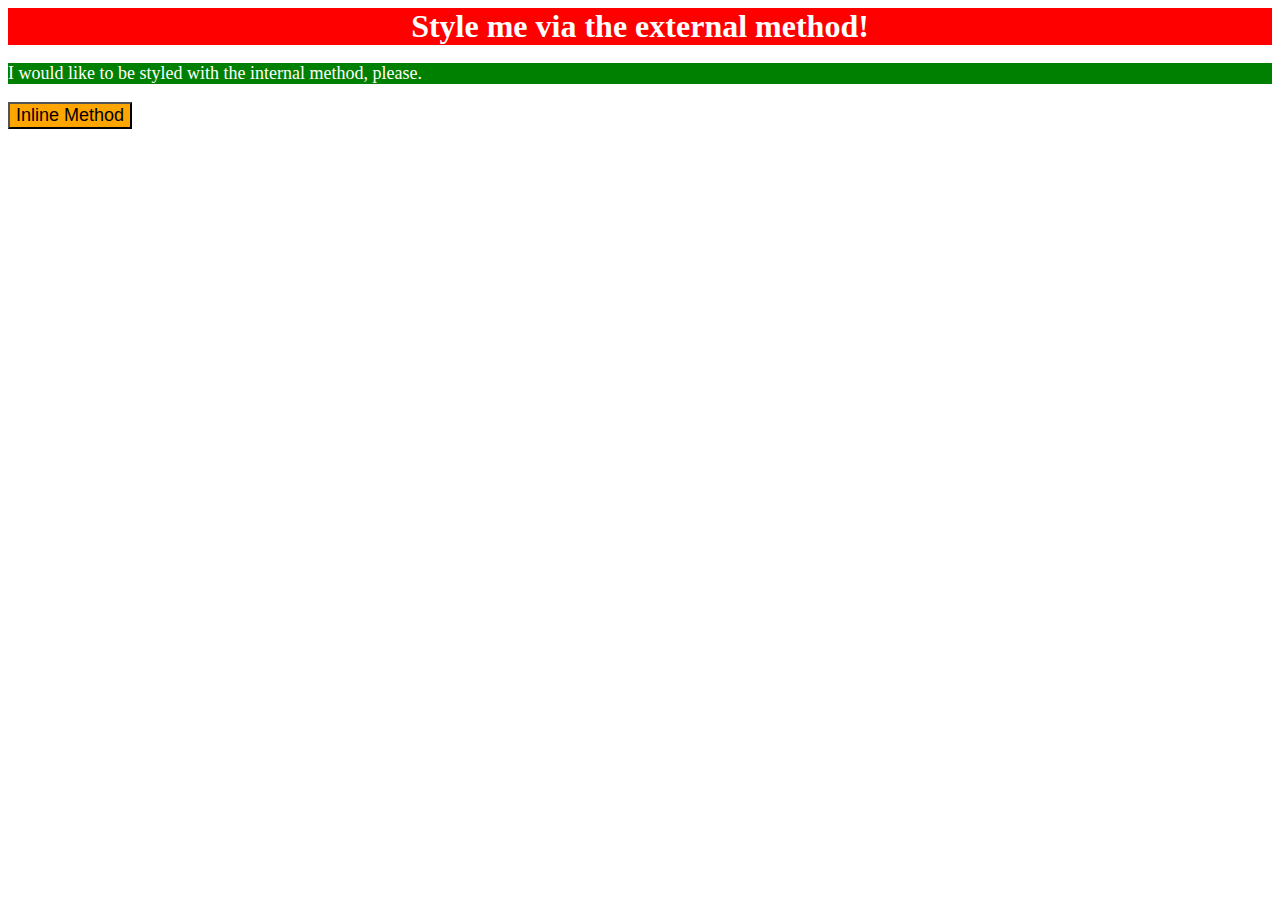
<file: 0_foundations/01-css-methods/index.html>
<!DOCTYPE html>
<html lang="en">
  <head>
    <meta charset="UTF-8">
    <meta http-equiv="X-UA-Compatible" content="IE=edge">
    <meta name="viewport" content="width=device-width, initial-scale=1.0">
    <title>Methods for Adding CSS</title>
    <link rel="stylesheet" href="styles.css">
    <style>
      p {
        background-color: green;
        color: white;
        font-size: 18px;
      }
    </style>
  </head>
  <body>
    <div>Style me via the external method!</div>
    <p>I would like to be styled with the internal method, please.</p>
    <button style="background-color: orange; font-size: 18px;">Inline Method</button>
  </body>
</html>
</file>
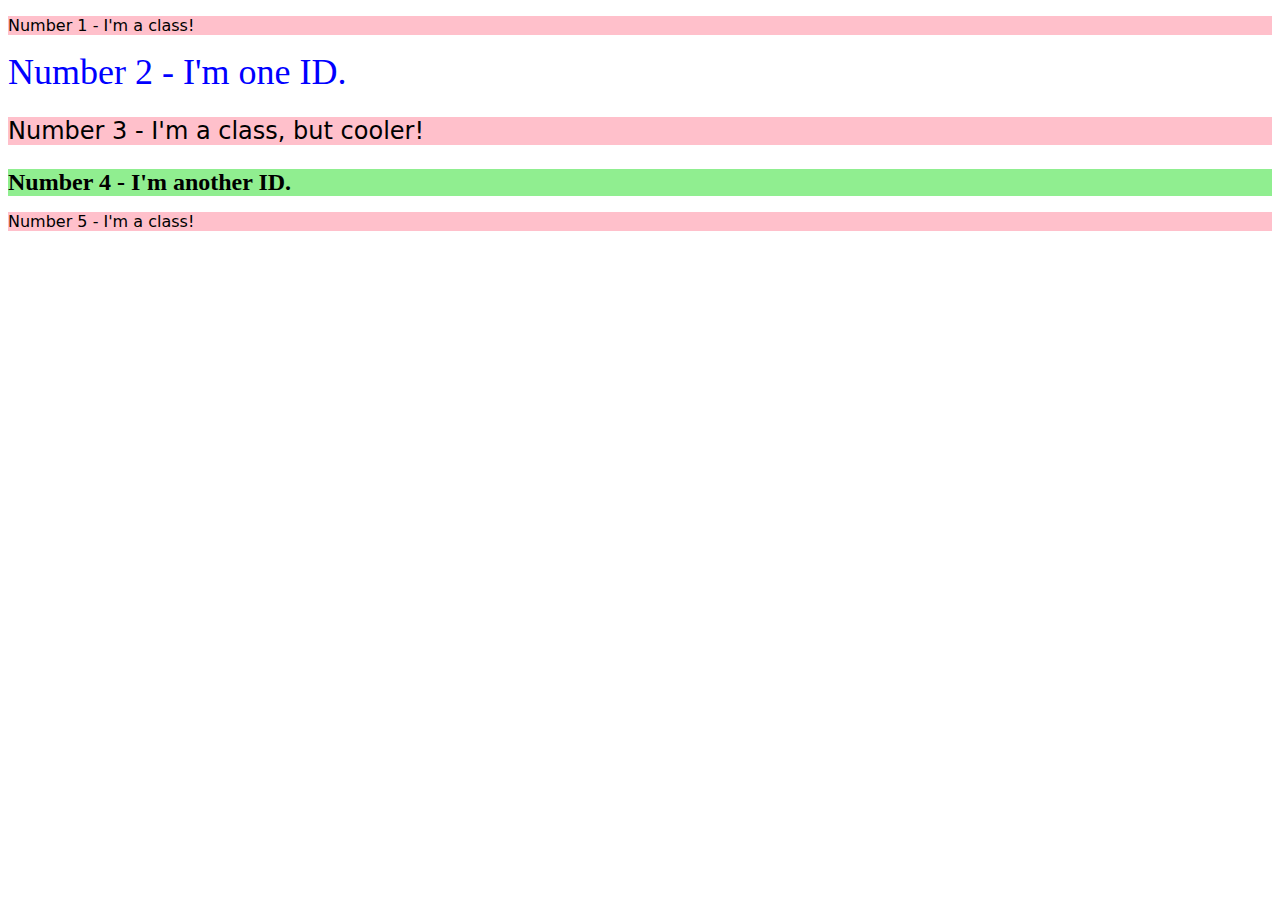
<file: 0_foundations/02-class-id-selectors/index.html>
<!DOCTYPE html>
<html lang="en">
  <head>
    <meta charset="UTF-8">
    <meta http-equiv="X-UA-Compatible" content="IE=edge">
    <meta name="viewport" content="width=device-width, initial-scale=1.0">
    <title>Class and ID Selectors</title>
    <link rel="stylesheet" href="style.css">
  </head>
  <body>
    <p class="odd">Number 1 - I'm a class!</p>
    <div id="num2">Number 2 - I'm one ID.</div>
    <p class="odd" id="num3">Number 3 - I'm a class, but cooler!</p>
    <div id="num4">Number 4 - I'm another ID.</div>
    <p class="odd">Number 5 - I'm a class!</p>
  </body>
</html>
</file>
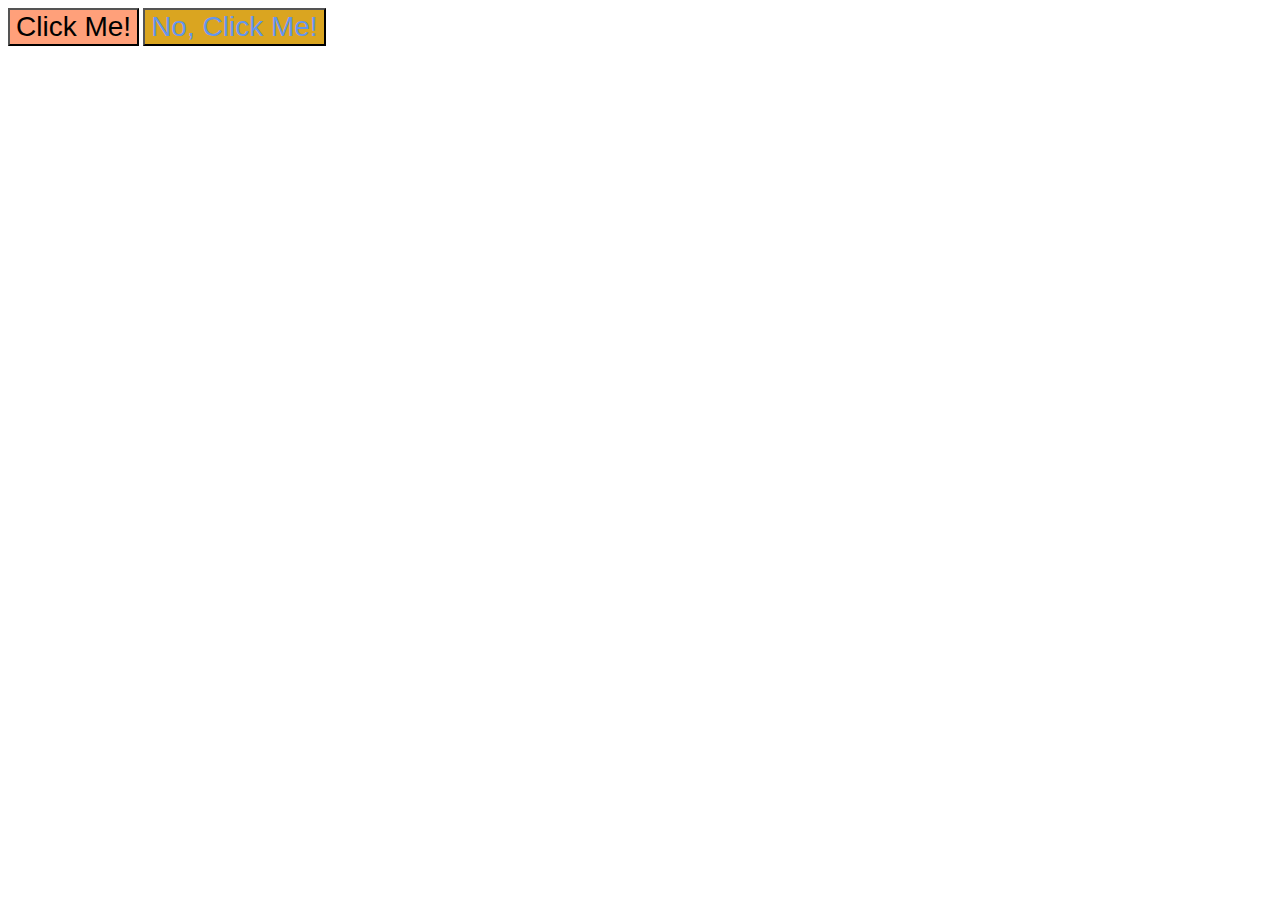
<file: 0_foundations/03-grouping-selectors/index.html>
<!DOCTYPE html>
<html lang="en">
  <head>
    <meta charset="UTF-8">
    <meta http-equiv="X-UA-Compatible" content="IE=edge">
    <meta name="viewport" content="width=device-width, initial-scale=1.0">
    <title>Grouping Selectors</title>
    <link rel="stylesheet" href="style.css">
  </head>
  <body>
    <button class="btn1">Click Me!</button>
    <button class="btn2">No, Click Me!</button>
  </body>
</html>
</file>
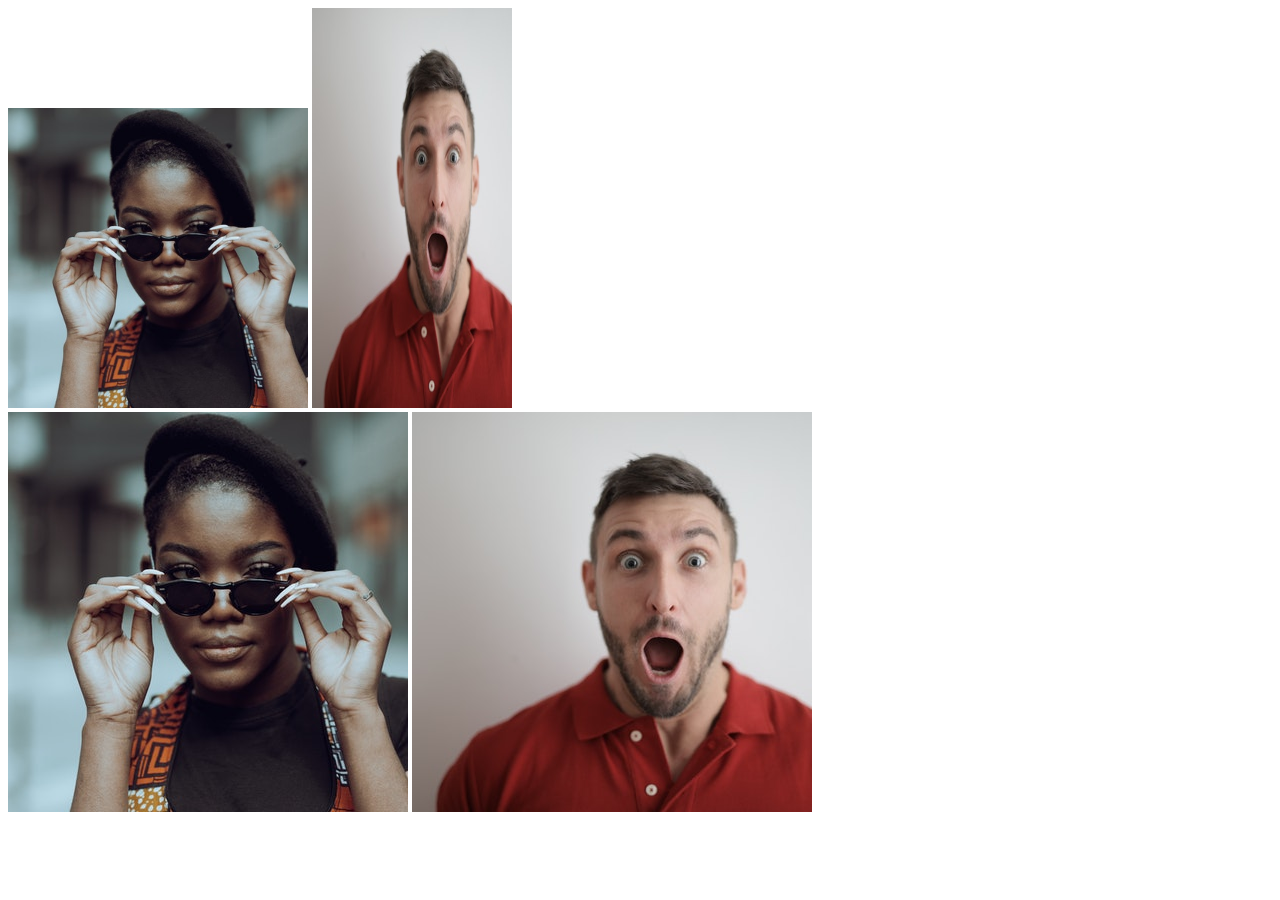
<file: 0_foundations/04-chaining-selectors/index.html>
<!DOCTYPE html>
<html lang="en">
  <head>
    <meta charset="UTF-8">
    <meta http-equiv="X-UA-Compatible" content="IE=edge">
    <meta name="viewport" content="width=device-width, initial-scale=1.0">
    <title>Chaining Selectors</title>
    <link rel="stylesheet" href="style.css">
  </head>
  <body>
    <!-- Use the classes BELOW this line -->
    <div>
      <img class="avatar proportioned" src="./pexels-katho-mutodo-8434791.jpg" alt="Woman with glasses">
      <img class="avatar distorted" src="./pexels-andrea-piacquadio-3777931.jpg" alt="Man with surprised expression">
    </div>
    <!-- Use the classes ABOVE this line -->
    <div>
      <img class="original proportioned" src="./pexels-katho-mutodo-8434791.jpg" alt="Woman with glasses">
      <img class="original distorted" src="./pexels-andrea-piacquadio-3777931.jpg" alt="Man with surprised expression">
    </div>
  </body>
</html>
</file>
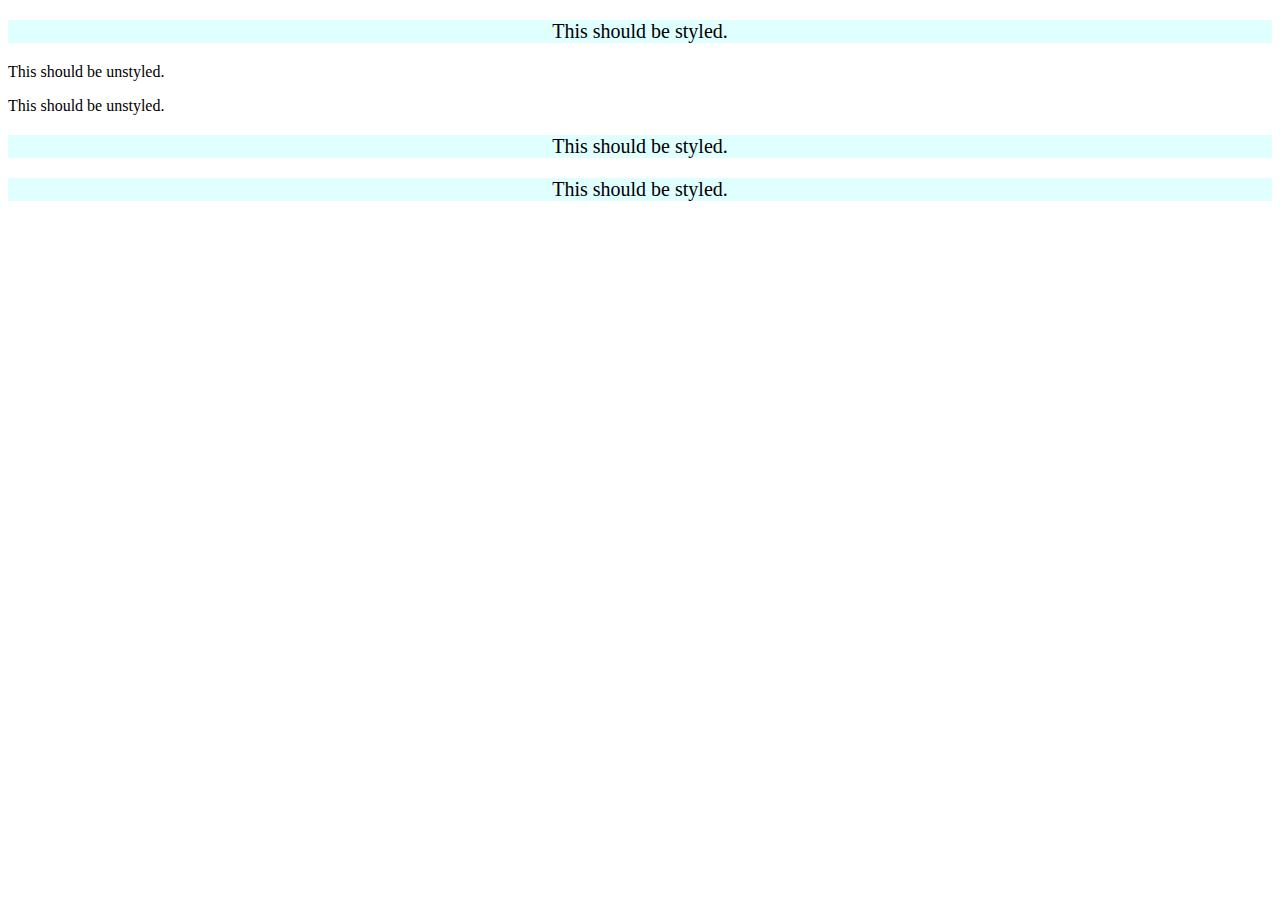
<file: 0_foundations/05-descendant-combinator/index.html>
<!DOCTYPE html>
<html lang="en">
  <head>
    <meta charset="UTF-8">
    <meta http-equiv="X-UA-Compatible" content="IE=edge">
    <meta name="viewport" content="width=device-width, initial-scale=1.0">
    <title>Descendant Combinator</title>
    <link rel="stylesheet" href="style.css">
  </head>
  <body>
    <div class="container">
      <p class="text">This should be styled.</p>
    </div>
    <p class="text">This should be unstyled.</p>
    <p class="text">This should be unstyled.</p>
    <div class="container">
      <p class="text">This should be styled.</p>
      <p class="text">This should be styled.</p>
    </div>
  </body>
</html>
</file>
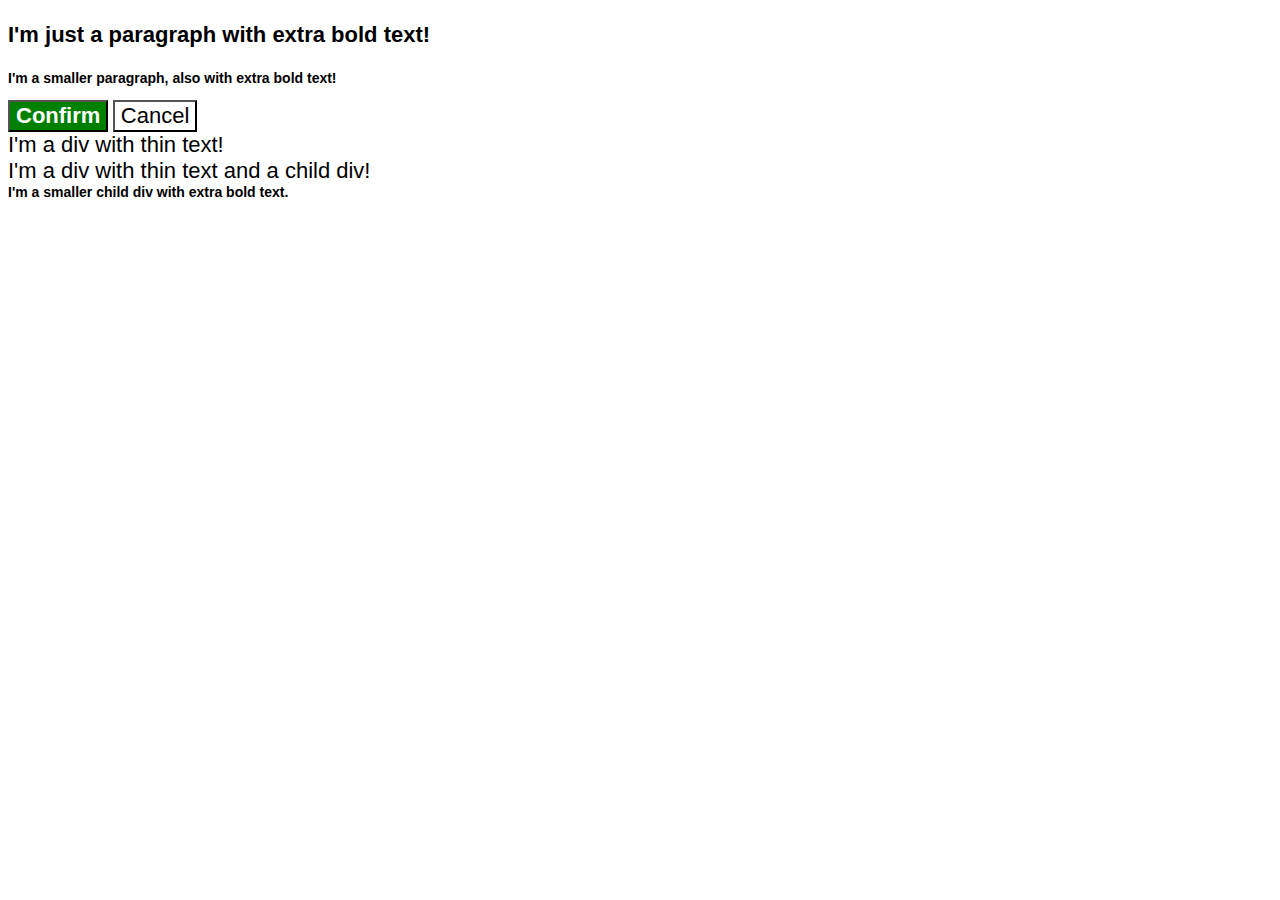
<file: 0_foundations/06-cascade-fix/index.html>
<!DOCTYPE html>
<html lang="en">
  <head>
    <meta charset="UTF-8">
    <meta http-equiv="X-UA-Compatible" content="IE=edge">
    <meta name="viewport" content="width=device-width, initial-scale=1.0">
    <title>Fix the Cascade</title>
    <link rel="stylesheet" href="style.css">
  </head>
  <body>
    <p class="para">I'm just a paragraph with extra bold text!</p>
    <p class="para small-para">I'm a smaller paragraph, also with extra bold text!</p>

    <button id="confirm-button" class="button confirm">Confirm</button>
    <button id="cancel-button" class="button cancel">Cancel</button>

    <div class="text">I'm a div with thin text!</div>
    <div class="text">I'm a div with thin text and a child div!
      <div class="text child">I'm a smaller child div with extra bold text.</div>
    </div>
  </body>
</html>
</file>
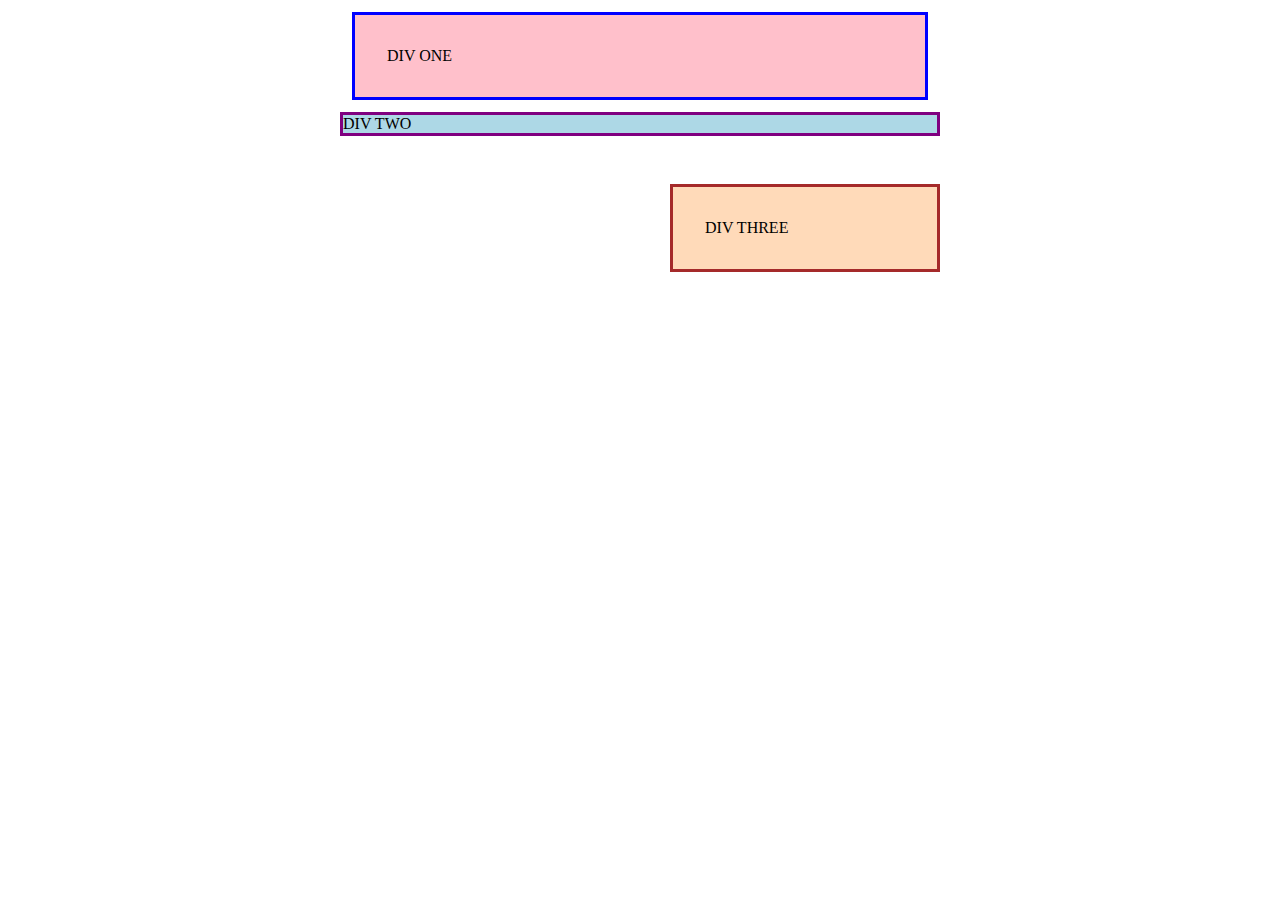
<file: 1_margin-and-padding/01-margin-and-padding-1/index.html>
<!DOCTYPE html>
<html lang="en">
  <head>
    <meta charset="UTF-8">
    <meta http-equiv="X-UA-Compatible" content="IE=edge">
    <meta name="viewport" content="width=device-width, initial-scale=1.0">
    <title>Margin and Padding exercise</title>
    <link rel="stylesheet" href="style.css">
  </head>
  <body>
    <div class="one">
      DIV ONE
    </div>
    <div class="two">
      DIV TWO
    </div>
    <div class="three">
      DIV THREE
    </div>
  </body>
</html>
</file>
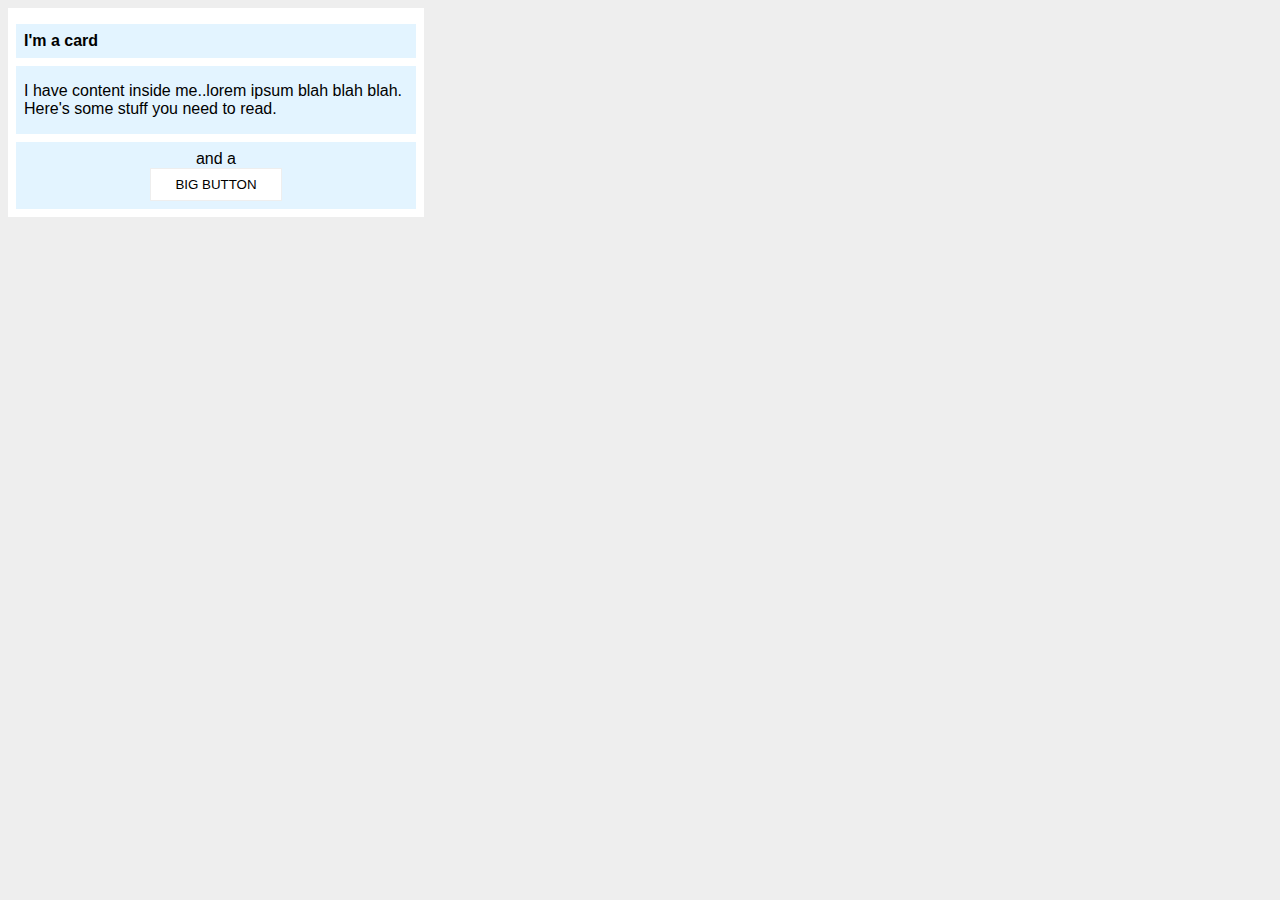
<file: 1_margin-and-padding/02-margin-and-padding-2/index.html>
<!DOCTYPE html>
<html lang="en">
  <head>
    <meta charset="UTF-8">
    <meta http-equiv="X-UA-Compatible" content="IE=edge">
    <meta name="viewport" content="width=device-width, initial-scale=1.0">
    <title>Margin and Padding exercise 2</title>
    <link rel="stylesheet" href="style.css">
  </head>
  <body>
    <div class="card">
      <h1 class="title">I'm a card</h1>
      <div class="content">I have content inside me..lorem ipsum blah blah blah. Here's some stuff you need to read.</div>
      <div class="button-container">and a <button>BIG BUTTON</button></div>
    </div>
  </body>
</html>
</file>
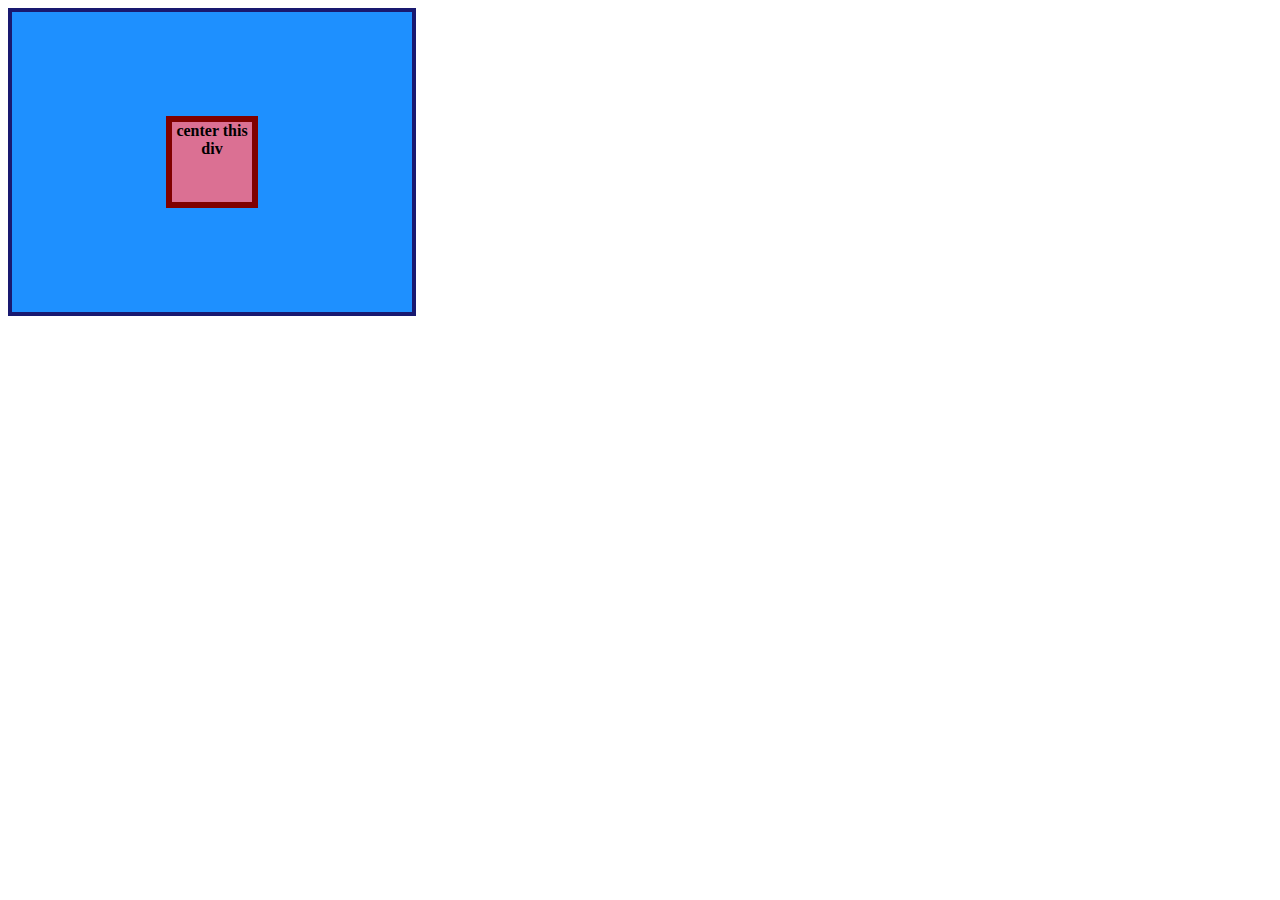
<file: 2_flex/01-flex-center/index.html>
<!DOCTYPE html>
<html lang="en">
  <head>
    <meta charset="UTF-8">
    <meta http-equiv="X-UA-Compatible" content="IE=edge">
    <meta name="viewport" content="width=device-width, initial-scale=1.0">
    <title>CENTER THIS DIV</title>
    <link rel="stylesheet" href="style.css">
  </head>
  <body>
    <div class="container">
      <div class="box">center this div</div>
    </div>
  </body>
</html>
</file>
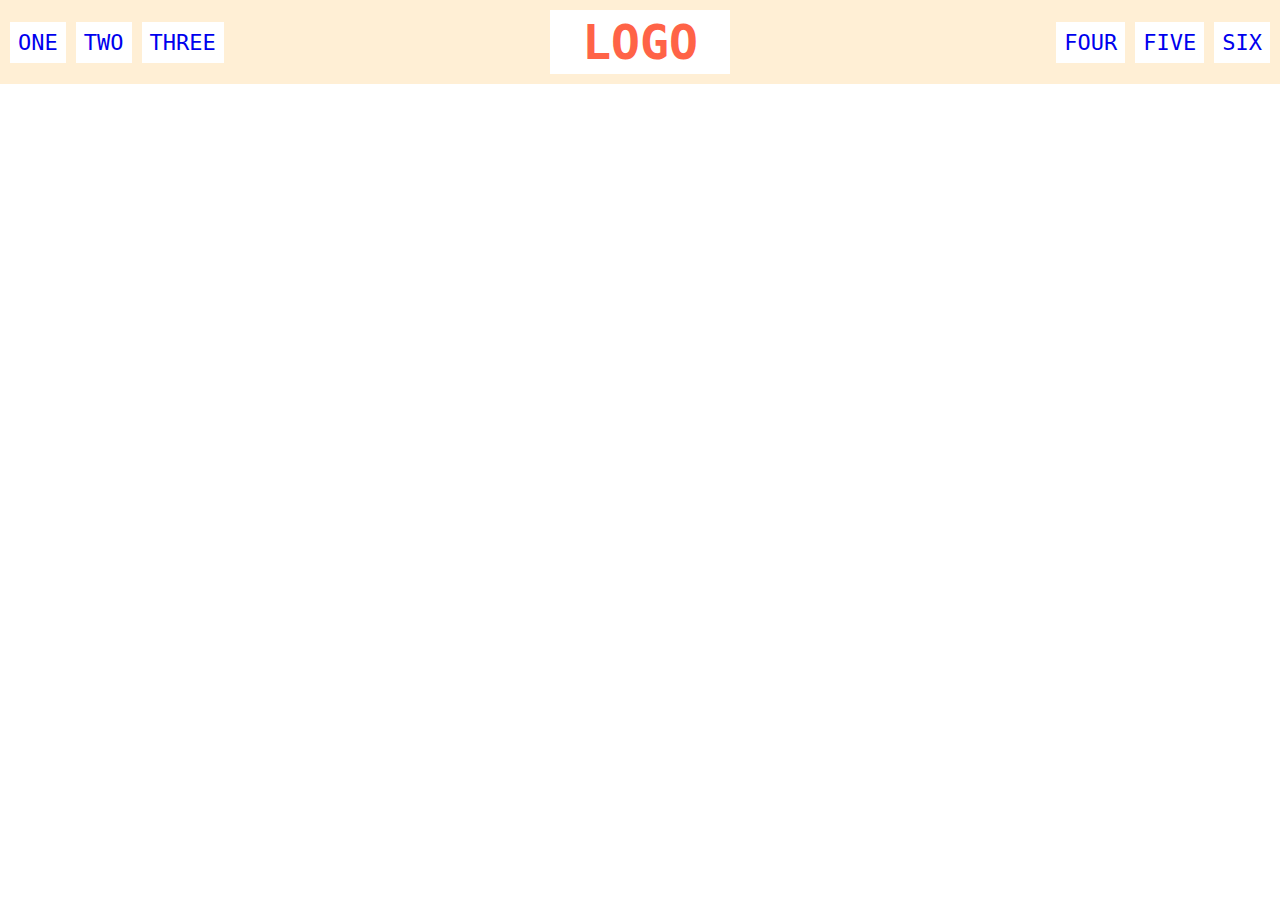
<file: 2_flex/02-flex-header/index.html>
<!DOCTYPE html>
<html lang="en">
  <head>
    <meta charset="UTF-8">
    <meta http-equiv="X-UA-Compatible" content="IE=edge">
    <meta name="viewport" content="width=device-width, initial-scale=1.0">
    <title>Flex Header</title>
    <link rel="stylesheet" href="style.css">
  </head>
  <body>
    <div class="header">
      <div class="left-links">
        <ul>
          <li><a href="#">ONE</a></li>
          <li><a href="#">TWO</a></li>
          <li><a href="#">THREE</a></li>
        </ul>
      </div>
      <div class="logo">LOGO</div>
      <div class="right-links">
        <ul>
          <li><a href="#">FOUR</a></li>
          <li><a href="#">FIVE</a></li>
          <li><a href="#">SIX</a></li>
        </ul>
      </div>
    </div>
  </body>
</html>
</file>
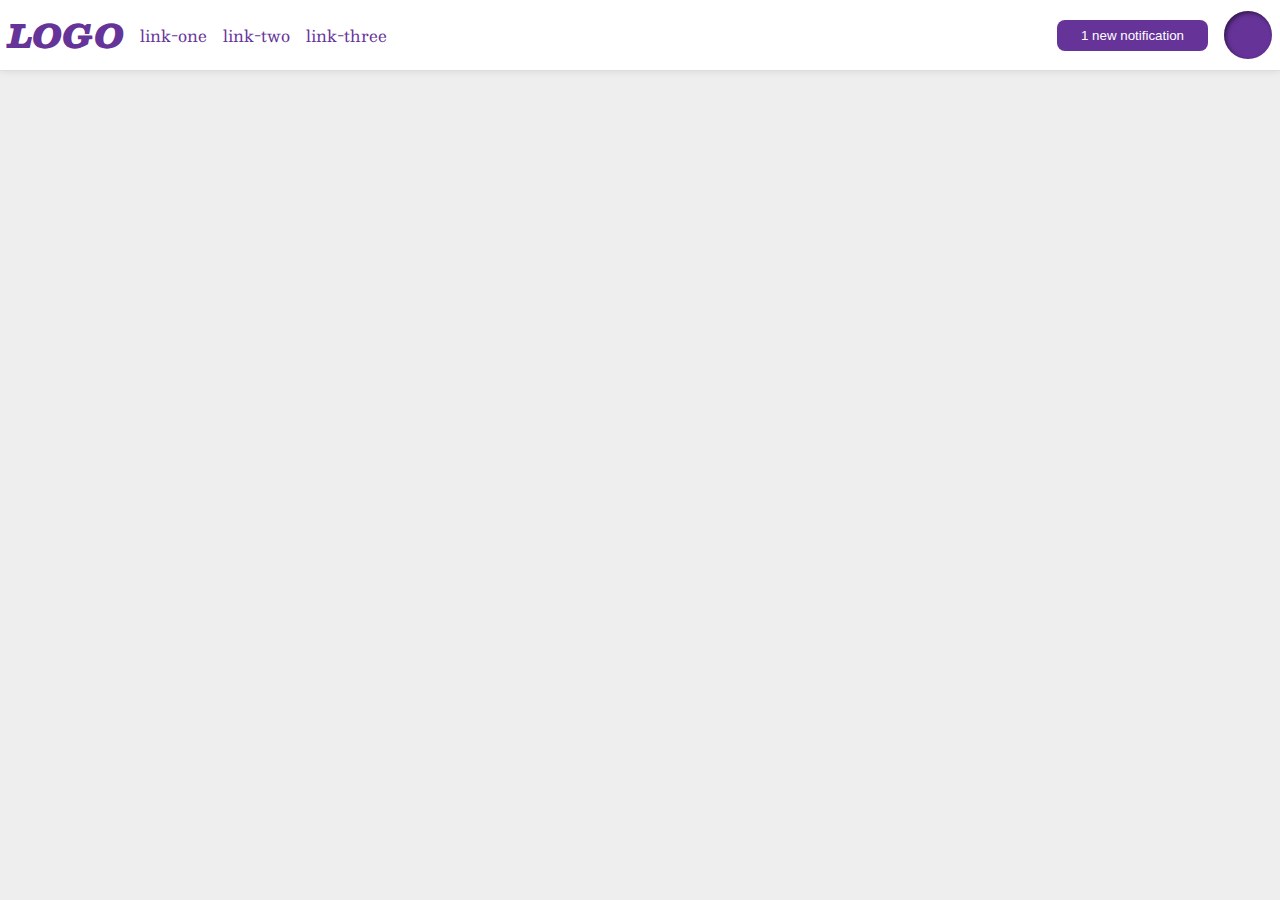
<file: 2_flex/03-flex-header-2/index.html>
<!DOCTYPE html>
<html lang="en">
  <head>
    <meta charset="UTF-8">
    <meta http-equiv="X-UA-Compatible" content="IE=edge">
    <meta name="viewport" content="width=device-width, initial-scale=1.0">
    <title>Flex Header 2</title>
    <link rel="stylesheet" href="style.css">
  </head>
  <body>
    <div class="header">
      <div class="left-content">
        <div class="logo">
          LOGO
        </div>
        <ul class="links">
          <li><a href="google.com">link-one</a></li>
          <li><a href="google.com">link-two</a></li>
          <li><a href="google.com">link-three</a></li>
        </ul>
      </div>
      <div class="right-content">
        <button class="notifications">
          1 new notification
        </button>
        <div class="profile-image"></div>
      </div>
    </div>
  </body>
</html>
</file>
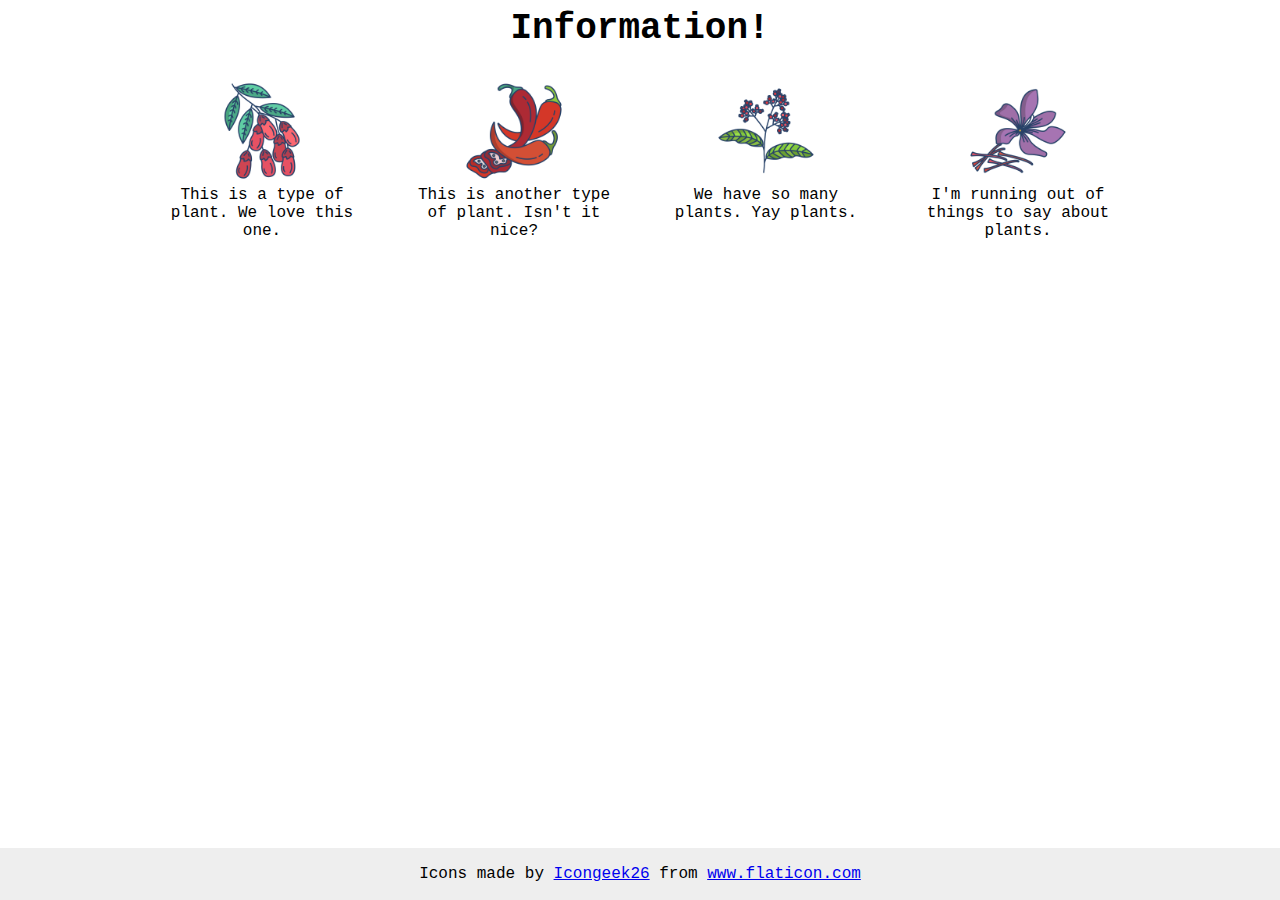
<file: 2_flex/04-flex-information/index.html>
<!DOCTYPE html>
<html lang="en">
  <head>
    <meta charset="UTF-8">
    <meta http-equiv="X-UA-Compatible" content="IE=edge">
    <meta name="viewport" content="width=device-width, initial-scale=1.0">
    <title>Information</title>
    <link rel="stylesheet" href="style.css">
  </head>
  <body>
    <div class="title">Information!</div>

    <div class="content">
      <div class="content-item">
        <img src="./images/barberry.png" alt="barberry">
        <div class="text">This is a type of plant. We love this one.</div>
      </div>

      <div class="content-item">
        <img src="./images/chilli.png" alt="chili">
        <div class="text">This is another type of plant. Isn't it nice?</div>
      </div>

      <div class="content-item">
        <img src="./images/pepper.png" alt="pepper">
        <div class="text">We have so many plants. Yay plants.</div>
     </div>

      <div class="content-item">
        <img src="./images/saffron.png" alt="saffron">
        <div class="text">I'm running out of things to say about plants.</div>
      </div>
    </div>

    <!-- disregard this section, it's here to give attribution to the creator of these icons -->
    <div class="footer">
      <div>Icons made by <a href="https://www.flaticon.com/authors/icongeek26" title="Icongeek26">Icongeek26</a> from <a href="https://www.flaticon.com/" title="Flaticon">www.flaticon.com</a></div>
    </div>
  </body>
</html>
</file>
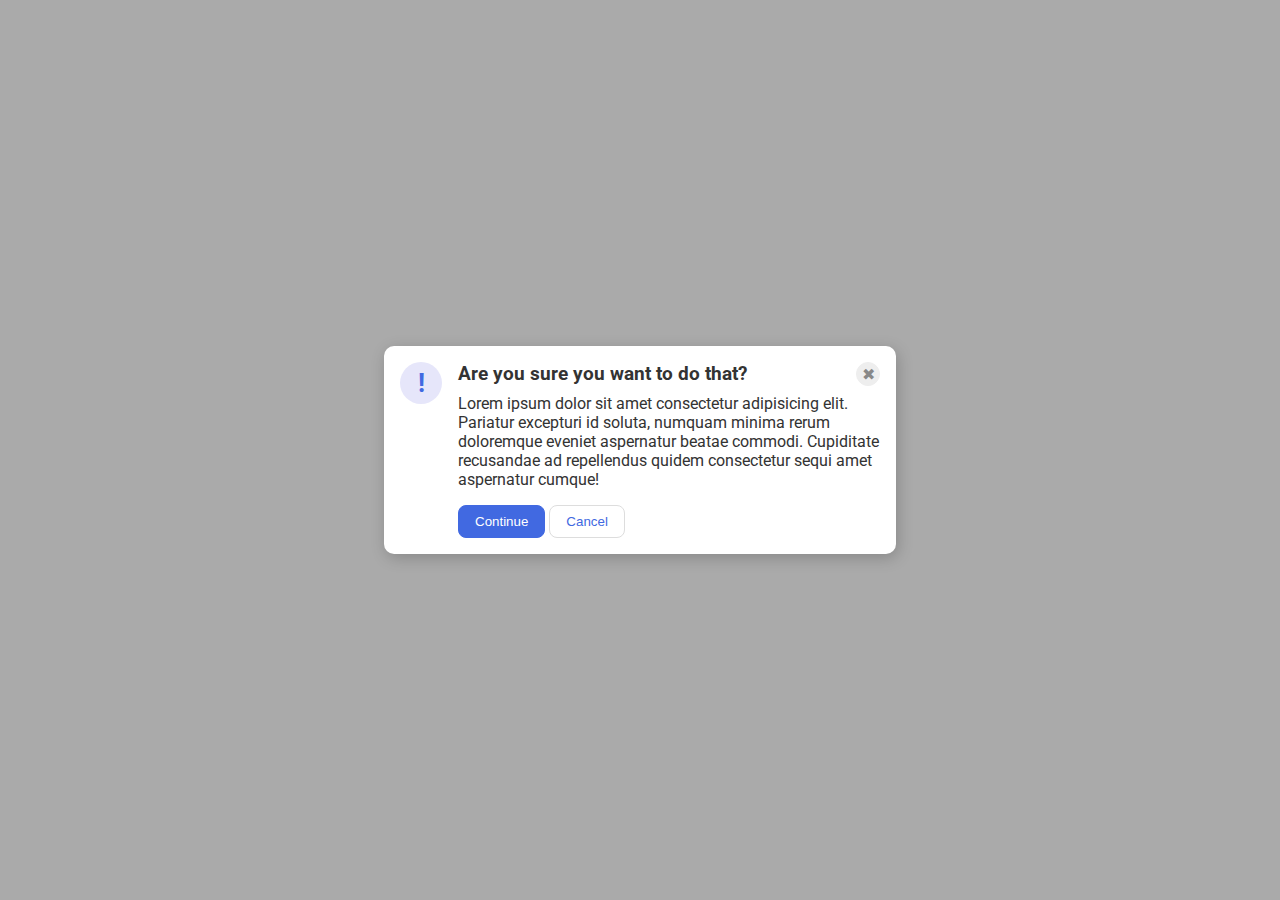
<file: 2_flex/05-flex-modal/index.html>
<!-- 
  Thought process:
  Group the top level content (icon, header, close-button) w/ a div and set display as flex
  Group text and buttons (continue, cancel) w/ a div and set display as flex w/ flex direction set as column. Center horizontally
  Nest the buttons and set the display to flex with flex direction of row. Justify w/ flex start  
  Adjust spacing

  Revisions:
  I had a clearer picture once I drew out how the layout could be set up based on the desired outcome. 
  I blocked it out so the icon block stretches from the left most side and down to the bottom. The header and close button has its own block covering the top, stetching left to right.
  Finally the text and buttons will have its own space
-->
<!DOCTYPE html>
<html lang="en">
  <head>
    <meta charset="UTF-8">
    <meta http-equiv="X-UA-Compatible" content="IE=edge">
    <meta name="viewport" content="width=device-width, initial-scale=1.0">
    <link rel="stylesheet" href="style.css">
    <title>Modal</title>
  </head>
  <body>
    <div class="modal"> 
      <div class="icon">!</div>
      <div class="main-content">
        <div class="top-level">
          <div class="header">Are you sure you want to do that?</div> 
          <!-- Could have encapsulated the close button w/i the header div instead -->
          <button class="close-button">✖</button>
        </div>
        <div class="text">Lorem ipsum dolor sit amet consectetur adipisicing elit. Pariatur excepturi id soluta, numquam minima rerum doloremque eveniet aspernatur beatae commodi. Cupiditate recusandae ad repellendus quidem consectetur sequi amet aspernatur cumque!</div>
        <button class="continue">Continue</button>
        <button class="cancel">Cancel</button>
      </div>
    </div>
  </body>
</html>
</file>
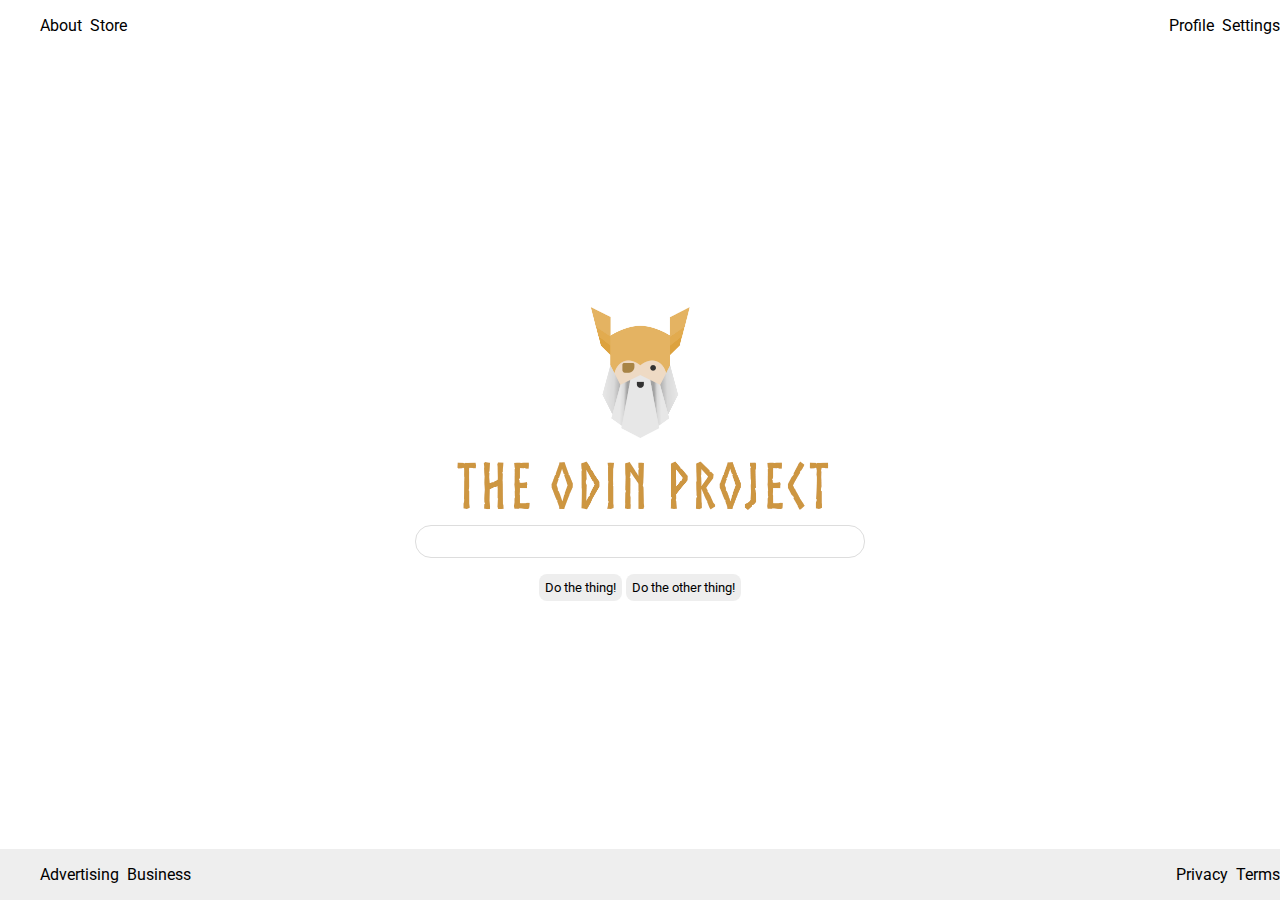
<file: 2_flex/06-flex-layout/index.html>
<!DOCTYPE html>
<html lang="en">
  <head>
    <meta charset="UTF-8">
    <meta http-equiv="X-UA-Compatible" content="IE=edge">
    <meta name="viewport" content="width=device-width, initial-scale=1.0">
    <title>LAYOUT</title>
    <link rel="stylesheet" href="./style.css">
  </head>
  <body>
    <div class="header">
      <ul class="left-links">
        <li><a href="#">About</a></li>
        <li><a href="#">Store</a></li>
      </ul>
      <ul class="right-links">
        <li><a href="#">Profile</a></li>
        <li><a href="#">Settings</a></li>
      </ul>
    </div>
    <div class="content">
      <img src="./logo.png" alt="Project logo. Represents odin with the project name.">
      <div class="input">
        <input type="text">
      </div>
      <div class="buttons">
        <button>Do the thing!</button>
        <button>Do the other thing!</button>
      </div>
    </div>
    <div class="footer">
      <ul class="left-links">
        <li><a href="#">Advertising</a></li>
        <li><a href="#">Business</a></li>
      </ul>
      <ul class="right-links">
        <li><a href="#">Privacy</a></li>
        <li><a href="#">Terms</a></li>
      </ul>
    </div>
  </body>
</html>
</file>
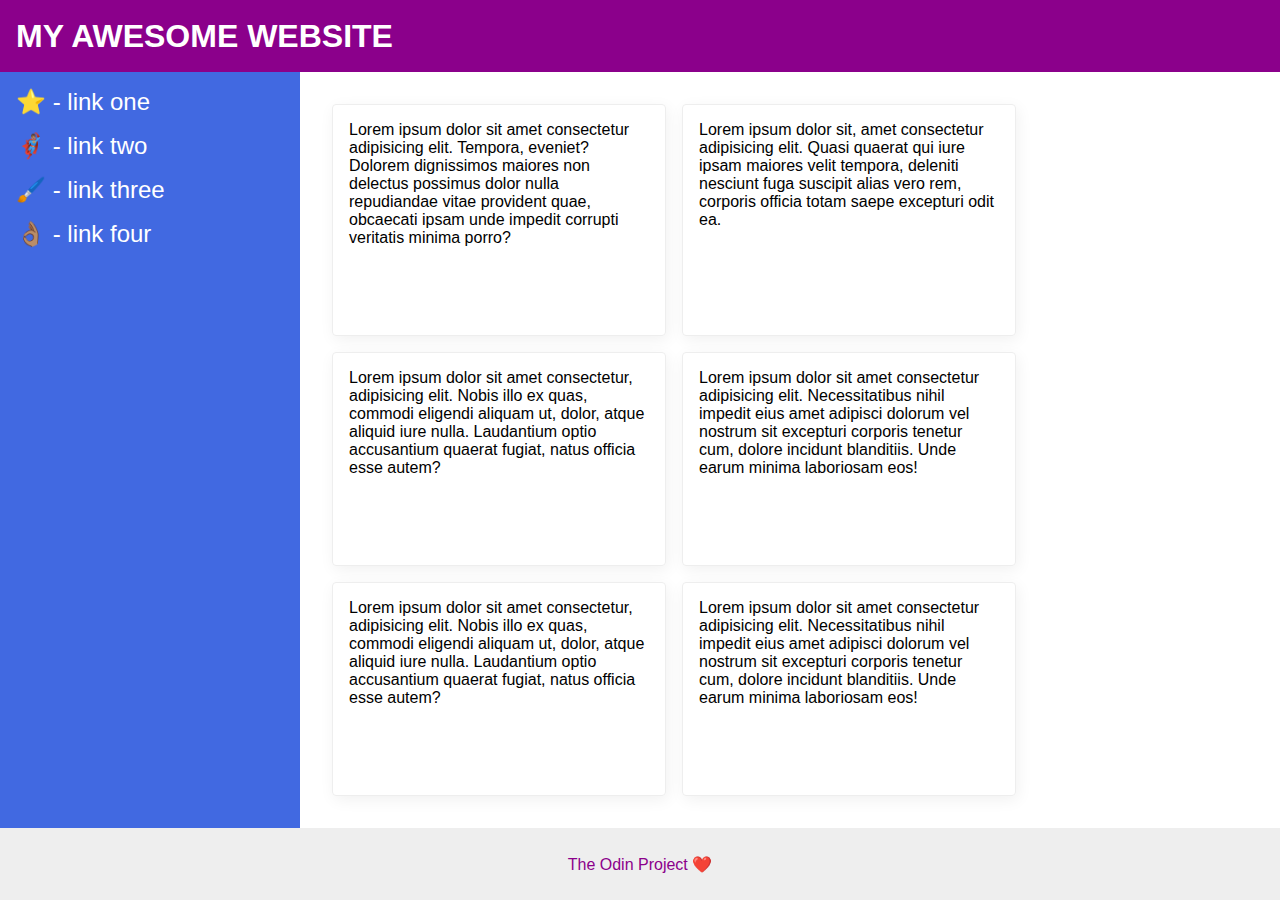
<file: 2_flex/07-flex-layout-2/index.html>
<!DOCTYPE html>
<html lang="en">
  <head>
    <meta charset="UTF-8">
    <meta http-equiv="X-UA-Compatible" content="IE=edge">
    <meta name="viewport" content="width=device-width, initial-scale=1.0">
    <title>The Holy Grail</title>
    <link rel="stylesheet" href="style.css">
  </head>
  <body>
    <div class="header">
      MY AWESOME WEBSITE
    </div>
    
    <div class="content">
      <div class="sidebar">
        <ul>
          <li><a href="#">⭐ - link one</a></li>
          <li><a href="#">🦸🏽‍♂️ - link two</a></li>
          <li><a href="#">🖌️ - link three</a></li>
          <li><a href="#">👌🏽 - link four</a></li>
        </ul>
      </div>

      <div class="cards">
        <div class="card">Lorem ipsum dolor sit amet consectetur adipisicing elit. Tempora, eveniet? Dolorem dignissimos maiores non delectus possimus dolor nulla repudiandae vitae provident quae, obcaecati ipsam unde impedit corrupti veritatis minima porro?</div>
        <div class="card">Lorem ipsum dolor sit, amet consectetur adipisicing elit. Quasi quaerat qui iure ipsam maiores velit tempora, deleniti nesciunt fuga suscipit alias vero rem, corporis officia totam saepe excepturi odit ea.</div>
        <div class="card">Lorem ipsum dolor sit amet consectetur, adipisicing elit. Nobis illo ex quas, commodi eligendi aliquam ut, dolor, atque aliquid iure nulla. Laudantium optio accusantium quaerat fugiat, natus officia esse autem?</div>
        <div class="card">Lorem ipsum dolor sit amet consectetur adipisicing elit. Necessitatibus nihil impedit eius amet adipisci dolorum vel nostrum sit excepturi corporis tenetur cum, dolore incidunt blanditiis. Unde earum minima laboriosam eos!</div>
        <div class="card">Lorem ipsum dolor sit amet consectetur, adipisicing elit. Nobis illo ex quas, commodi eligendi aliquam ut, dolor, atque aliquid iure nulla. Laudantium optio accusantium quaerat fugiat, natus officia esse autem?</div>
        <div class="card">Lorem ipsum dolor sit amet consectetur adipisicing elit. Necessitatibus nihil impedit eius amet adipisci dolorum vel nostrum sit excepturi corporis tenetur cum, dolore incidunt blanditiis. Unde earum minima laboriosam eos!</div>
      </div>
    </div>
    
    <div class="footer">
      The Odin Project ❤️
    </div>
  </body>
</html>
</file>
<file: 0_foundations/01-css-methods/styles.css>
div {
    background-color: red;
    color: white;
    font-size: 32px;
    text-align: center;
    font-weight: bold;
}
</file>
<file: 0_foundations/02-class-id-selectors/style.css>
.odd {
    background-color: pink;
    font-family: Verdana, 'Dejavu Sans', sans-serif;

}

#num2 {
    color: blue;
    font-size: 36px;
}

#num3 {
    font-size: 24px;
}

#num4 {
    background-color: lightgreen;
    font-size: 24px;
    font-weight: bold;
}
</file>
<file: 0_foundations/03-grouping-selectors/style.css>
.btn1, .btn2 {
    font-size: 28px;
    font-family: Helvetica, 'Times New Roman', sans-serif;
}

.btn1 {
    background-color: lightsalmon;
    color: black
}

.btn2 {
    background-color: goldenrod;
    color: cornflowerblue;
}
</file>
<file: 0_foundations/04-chaining-selectors/style.css>
.avatar.proportioned {
    width: 300px;
    height: auto;
}

.avatar.distorted {
    width: 200px;
    height: 400px;
}
</file>
<file: 0_foundations/05-descendant-combinator/style.css>
div p {
    background-color: lightcyan;
    color: black;
    font-size: 20px;
    text-align: center;
}

/* .container .text {
    background-color: yellow;
    color: red;
    font-size: 20px;
    text-align: center;
} */
</file>
<file: 0_foundations/06-cascade-fix/style.css>
body{
  /* 
  Switched the position of Helvetica and Arial because
  the thin text is more visible that way
  */
  font-family:Helvetica, Arial, sans-serif 
}

.para,
.small-para {
  color: hsl(0, 0%, 0%);
  font-weight: 800;
}

.para {
  font-size: 22px;
}

.small-para {
  font-size: 14px;
  font-weight: 800;
}

.button {
  font-size: 22px;
}

#confirm-button {
  background: green;
  color: white;
  font-weight: bold;
} 

#cancel-button {
  background-color: rgb(255, 255, 255);
  color: rgb(0, 0, 0);
}

div {
  color: rgb(0, 0, 0);
  font-size: 22px;
  font-weight: 100;
}

div .child {
  color: rgb(0, 0, 0);
  font-weight: 800;
  font-size: 14px;
}
</file>
<file: 1_margin-and-padding/01-margin-and-padding-1/style.css>
body {
  max-width: 600px;
  margin: 0 auto;
}

.one {
  background: pink;
  border: 3px solid blue;
  /* CHANGE ME */
  padding: 32px;
  margin: 12px;
}

.two {
  background: lightblue;
  border: 3px solid purple;
  /* CHANGE ME */
  margin-bottom: 48px;
}

.three {
  background: peachpuff;
  border: 3px solid brown;
  width: 200px;
  /* CHANGE ME */
  padding: 32px;
  margin-left: auto;
  /* margin-right: auto; */
}
</file>
<file: 1_margin-and-padding/02-margin-and-padding-2/style.css>
body {
  background: #eee;
  font-family: sans-serif;
}

.card {
  width: 400px;
  background: #fff;
  /* margin: 8px;  Wrong. Add extra space at the top */
  padding: 8px;
}

.title {
  background: #e3f4ff;
  margin: 8px auto;
  padding: 8px;
  font-size: 16px;
}

.content {
  background: #e3f4ff;
  margin: 8px auto;
  padding: 16px 8px;
}

.button-container {
  background: #e3f4ff;
  margin: auto;
  text-align: center;
  padding: 8px;
}

button {
  background: white;
  border: 1px solid #eee;
  display: block;
  margin: auto;
  padding: 8px 24px;
}
</file>
<file: 2_flex/01-flex-center/style.css>
.container {
  background: dodgerblue;
  border: 4px solid midnightblue;
  width: 400px;
  height: 300px;
  display: flex;
  justify-content: center;
  align-items: center;
}

.box {
  background: palevioletred;
  font-weight: bold;
  text-align: center;
  border: 6px solid maroon;
  width: 80px;
  height: 80px;
}
</file>
<file: 2_flex/02-flex-header/style.css>
* {
  /* Removes default margin and padding */
  margin: 0;
  padding: 0;
}

.header  {
  font-family: monospace;
  background: papayawhip;
/* 
  Makes all children form a row 
  display: flex; */
}

.logo {
  font-size: 48px;
  font-weight: 900;
  color: tomato;
  background: white;
  padding: 4px 32px;
/* 
  Adds space at the top and bottom while also pushing away the left and right side links 
  margin: 10px auto; */
}

ul {
  /* this removes the dots on the list items*/
  list-style-type: none;
/* 
  Transforms li elements into a row and adds a gap in between them 
  display: flex;
  gap: 10px; */
} 

a {
  font-size: 22px;
  background: white;
  padding: 8px;
  /* this removes the line under the links */
  text-decoration: none;
}
/* 
.left-links,
.right-links {

  display: flex;
  margin: 10px;
  align-items: center;
} */

.header {
  display: flex;
  padding: 10px;
  align-items: center;
  justify-content: space-between;
}

ul {
  display: flex;
  gap: 10px;
}
</file>
<file: 2_flex/03-flex-header-2/style.css>
/* this is some magical font-importing.  
you'll learn about it later. */
@import url('https://fonts.googleapis.com/css2?family=Besley:ital,wght@0,400;1,900&display=swap');

* {
  padding: 0%;
  margin: 0%;
}

body {
  margin: 0;
  background: #eee;
  font-family: Besley, serif;
}

.header {
  background: white;
  border-bottom: 1px solid #ddd;
  box-shadow: 0 0 8px rgba(0,0,0,.1);

  padding: 8px;
  display: flex;
  justify-content: space-between;
  
}

.profile-image {
  background: rebeccapurple;
  box-shadow: inset 2px 2px 4px rgba(0,0,0,.5);
  border-radius: 50%;
  width: 48px;
  height: 48px;

  flex-shrink: 0;
}

.logo {
  color: rebeccapurple;
  font-size: 32px;
  font-weight: 900;
  font-style: italic;
}

button {
  border: none;
  border-radius: 8px;
  background: rebeccapurple;
  color: white;
  padding: 8px 24px;
}

a {
  /* this removes the line under our links */
  text-decoration: none;
  color: rebeccapurple;
}

ul {
  list-style-type: none;
}

.links {
  display: flex;
  gap: 16px;
}

.left-content,
.right-content {
  display: flex;
  align-items: center;
  gap: 16px;
}
</file>
<file: 2_flex/04-flex-information/style.css>
body {
  font-family: 'Courier New', Courier, monospace;
  text-align: center;
}

img {
  width: 100px;
  height: 100px;
}

.title {
  font-size: 36px;
  font-weight: 900;

  margin-bottom: 32px;
}

.content {
  display: flex;
  gap: 52px;
  justify-content: center;
}

.content-item {
  flex-basis: 200px;
}

/* do not edit this footer */
.footer {
  position: fixed;
  bottom: 0;
  left: 0;
  right: 0;
  height: 52px;
  display: flex;
  align-items: center;
  justify-content: center;
  background: #eee;
}
</file>
<file: 2_flex/05-flex-modal/style.css>
@import url('https://fonts.googleapis.com/css2?family=Roboto:wght@400;700&display=swap');

html, body {
  height: 100%;
}

body {
  font-family: Roboto, sans-serif;
  margin: 0;
  background: #aaa;
  color: #333;
  /* I'll give you this one for free lol */
  display: flex;
  align-items: center;
  justify-content: center;
}

.modal {
  background: white;
  width: 480px;
  border-radius: 10px;
  box-shadow: 2px 4px 16px rgba(0,0,0,.2);
}

.icon {
  color: royalblue;
  font-size: 26px;
  font-weight: 700;
  background: lavender;
  width: 42px;
  height: 42px;
  border-radius: 50%;
  display: flex;
  align-items: center;
  justify-content: center;
}

.close-button {
  background: #eee;
  border-radius: 50%;
  color: #888;
  font-weight: 400;
  font-size: 16px;
  height: 24px;
  width: 24px;
  display: flex;
  align-items: center;
  justify-content: center;
  border: 1px solid #eee;
  padding: 0;
}

button {
  cursor: pointer;
  padding: 8px 16px;
  border-radius: 8px;
}

button.continue {
  background: royalblue;
  border: 1px solid royalblue;
  color: white;
}

button.cancel {
  background: white;
  border: 1px solid #ddd;
  color: royalblue;
}

/* Post Solution */

.modal {
  display: flex;
  padding: 16px;
  gap: 16px;
}

.icon {
  flex-shrink: 0;
}

.top-level {
  display: flex;
  justify-content: space-between;
  margin-bottom: 8px;
  font-size: larger;
  font-weight: bold;
}

.text {
  margin-bottom: 16px;
}
</file>
<file: 2_flex/06-flex-layout/style.css>
@import url('https://fonts.googleapis.com/css2?family=Roboto:wght@400;700&display=swap');

body {
  height: 100vh;
  margin: 0;
  overflow: hidden;
  font-family: Roboto, sans-serif;
}

img {
  width: 600px;
}

button {
  font-family: Roboto, sans-serif;
  border: none;
  border-radius: 8px;
  background: #eee;
}

input {
  border: 1px solid #ddd;
  border-radius: 16px;
  padding: 8px 24px;
  width: 400px;
  margin-bottom: 16px;
}

/* 
Thought process:
The html document seems to have the everything divided up in a way that is easy to work with.
The body can be turned in a flex box with the flex direction as column. This way the header is up top, content in the center, and the footer down below.
I need to make a rule that will change the color, remove the bullets, and the underline.
The contents needs center  vertically and horizontally
*/

/* Post Solution */

body {
  display: flex;
  flex-direction: column;
  justify-content: space-between;
}

a {
  text-decoration: none;
  color: black;
}

button {
  padding: 6px;
}

.header,
.footer {
  display: flex;
  justify-content: space-between;
}

.footer {
  background-color: #eee;
}

.left-links,
.right-links {
  display: flex;
  gap: 8px;
  list-style-type: none;
}

.content {
  display: flex;
  flex-direction: column;
  align-items: center;
}
</file>
<file: 2_flex/07-flex-layout-2/style.css>
body {
  font-family: -apple-system, BlinkMacSystemFont, 'Segoe UI', Roboto, Oxygen, Ubuntu, Cantarell, 'Open Sans', 'Helvetica Neue', sans-serif;
  margin: 0;
  min-height: 100vh;
}

.header {
  height: 72px;
  background: darkmagenta;
  color: white;
}

.footer {
  height: 72px;
  background: #eee;
  color: darkmagenta;
}

.sidebar {
  width: 300px;
  background: royalblue;
  box-sizing: border-box;
}

.card {
  border: 1px solid #eee;
  box-shadow: 2px 4px 16px rgba(0,0,0,.06);
  border-radius: 4px;
}

/* 
Thought Process:
I will use a similar idea as the last exercise to keep the header and footer in their respective places. 
The middle are will be kept within a div. Separated by the links, then the cards, and then ensuring there is empty space on the right with wrapping
*/

/* Post Solution */

body {
  display: flex;
  flex-direction: column;
}

ul {
  list-style-type: none;
  margin: 0%;
  padding: 0%;
}

li {
  margin-bottom: 16px;
}

a {
  text-decoration: none;
  color: white;
  font-size: 24px;
}

.header {
  display: flex;
  align-items: center;
  padding: 0 16px;
  font-size: 32px;
  font-weight: 900;
}

.content{
  display: flex;
  flex: 1;
}

.sidebar {
  flex-shrink: 0;
  padding: 16px;
}

.cards {
  display: flex;
  flex-wrap: wrap;
  padding: 32px;
  gap: 16px;
}

.card {
  padding: 16px;
  flex-basis: 300px;
}

.footer {
  display: flex;
  justify-content: center;
  align-items: center;
}
</file>
